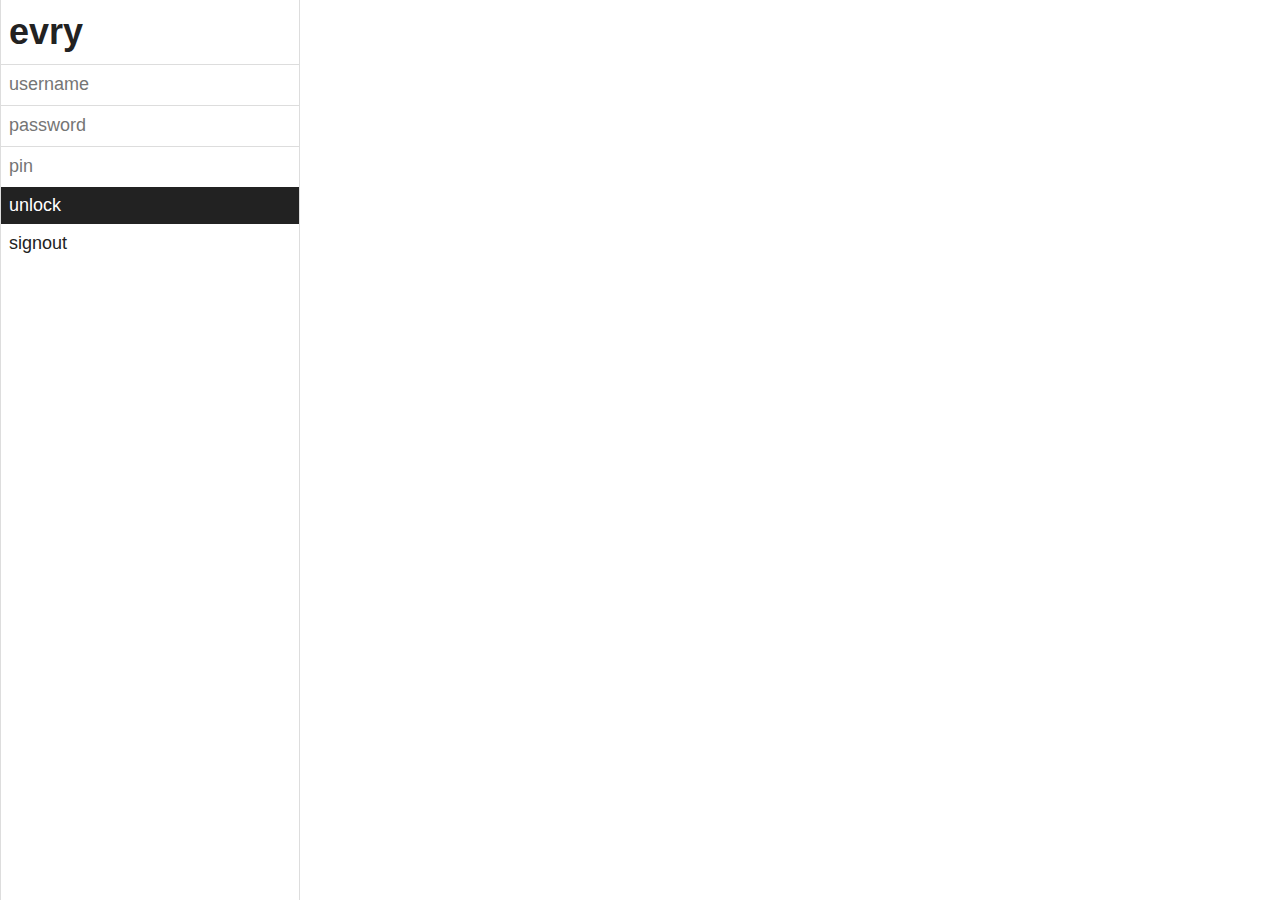
<file: evry/index.html>
<!doctype html>
<title>evry</title>
<meta charset="utf-8" />
<meta http-equiv="X-UA-Compatible" content="IE=edge" />
<meta name="viewport" content="width=device-width, initial-scale=1" />
<link rel="manifest" href="/app.webmanifest" />
<link rel="icon" type="image/png" href="/icon.png" />
<link rel="apple-touch-icon" href="/icon.png" />
<style>
@font-face { font-family: "font"; src: local("Go Mono"), url("font.ttf"); }
:root { --font: sans-serif; --size: 18px; --foreground: #222; --background: #fff; --border: #ddd; }
body { font-family: var(--font); font-size: var(--size); line-height: 1.33; margin: 0; color: var(--foreground); background: var(--background); }
* { box-sizing: border-box; }
.input { padding: 8px; min-width: 200px; border: none; background: transparent; color: var(--foreground); line-height: 1.333; font-size: var(--size); font-family: var(--font); outline: 0; border-radius: 0; }
.button { color: var(--background); background: var(--foreground); font-family: var(--font); padding: 8px; border: 0; font-size: var(--size); cursor: pointer; text-align: left; }
.container { max-width: 800px; border: 1px solid var(--border); border-width: 0 1px 0 1px; min-height: 100vh; }
.result:hover { background: var(--foreground); color: var(--background); cursor: pointer; }
.icon { width: 20px; height: 20px; vertical-align:middle; fill: none; stroke: currentColor; stroke-width: 2; stroke-linecap: round; stroke-linejoin: round; }
.block { display: block; }
.flex { display: flex; }
.flex-1 { flex: 1; }
.p-2 { padding: 8px; }
.ml-2 { margin-left: 8px; }
.w-full { width: 100%; }
.error { color: red; }
.faded { opacity: 0.6; }
.hidden { display: none; }
.border-r, .border-t, .border-b { border: 0 solid var(--border); }
.border-t { border-top-width: 1px; }
.border-b { border-bottom-width: 1px; }
</style>
<div id="root">
  <form class="container" style="max-width:300px" onsubmit="javascript:onUnlock(event)">
    <h1 style="margin:0;padding:8px">evry</h1>
    <input class="input border-t w-full" id="usernameField" placeholder="username" /><br />
    <input class="input border-t w-full" id="passwordField" placeholder="password" type="password" /><br />
    <input class="input border-t w-full" id="pinField" placeholder="pin" type="password" autoFocus /><br />
    <button class="button w-full" type="submit">unlock</button>
    <a class="block p-2" onclick="onSignout()">signout</a>
  </form>
</div>
<script>
const newId = () => Date.now()+(""+Math.random()).slice(-5);
const idDate = (i) => new Date(parseInt(i.slice(0, -5)));
const formatDate = (d) => d.toLocaleString('en-CA',{hour12:0}).slice(0,17).replace(",","");
const rpc = (u, c, d) => fetch(`/?user=${u}&checkpoint=${c}`,{method: "POST", body: d.map(d => JSON.stringify(d)+"\n").join("").trim()}).then(r => r.status == 200 ? r.text() : Promise.reject(new Error('error ' + r.status))).then(t => t.split('\n').filter(d => d).map(d => JSON.parse(d)));
const intToBinary = (i, r = []) => {
  while (i>0) { r.unshift(i & 0xff); i >>= 8; }
  while (r.length % 8 !== 0) r.unshift(0);
  return Uint8Array.from(r);
}
const stringToBytes = (i) => new TextEncoder().encode(i);
const bytesToString = (i) => new TextDecoder().decode(i);
function base32ToBytes(s) {
  let a = "ABCDEFGHIJKLMNOPQRSTUVWXYZ234567=";
  let x, bits = 0, o = [], len = s.length;
  for (let i = 0; i < len; i += 1) {
    let v = a.indexOf(s.charAt(i).toUpperCase());
    if (v < 0 || v >= 32) continue;
    x = (x << 5) | v;
    bits += 5;
    if (bits < 8) continue;
    o.push((x >> (bits - 8)) & 0xff);
    bits -= 8;
  }
  if (bits > 0) {
    let c = ((x << (8 - bits)) & 0xff) >> (8 - bits);
    if (c !== 0) o.push(c);
  }
  return new Uint8Array(o);
}
function bytesToBase32(v) {
  v = new Uint8Array(v);
  let a = "ABCDEFGHIJKLMNOPQRSTUVWXYZ234567";
  let b = 0, bl = 0, r = "";
  for (const i of v) {
    b = (b << 8) | i; bl += 8;
    while (bl >= 5) { bl -= 5; r += a[(b >>> bl) & 0x1f]; }
  }
  if (bl > 0) r += a[(b << (5 - bl)) & 0x1f]
  return r;
}
const cryptoRandom = (l) => crypto.getRandomValues(new Uint8Array(l)).then(bytesToBase32);
const cryptoHash = (i) => crypto.subtle.digest("SHA-256", stringToBytes(i)).then(bytesToBase32);
const cryptoKeyFromPassword = async (pass, salt) => {
  const key = await crypto.subtle.deriveKey(
    { name: "PBKDF2", salt: base32ToBytes(salt), iterations: 100000, hash: "SHA-256" },
    await crypto.subtle.importKey(
      "raw", stringToBytes(pass),
      { name: "PBKDF2" }, false, ["deriveKey"]
    ),
    { name: "AES-GCM", length: 256 }, true, ["encrypt", "decrypt"]
  );
  return bytesToBase32(await crypto.subtle.exportKey("raw", key));
};
const cryptoKeyFromRaw = (k) => crypto.subtle.importKey("raw", base32ToBytes(k), {name: "AES-GCM", length: 256}, true, ["encrypt", "decrypt"]);
const cryptoEncrypt = async (rawKey, value, raw = false) => {
  const iv = crypto.getRandomValues(new Uint8Array(96));
  const key = await cryptoKeyFromRaw(rawKey);
  value = raw ? value : stringToBytes(value);
  const encrypted = await crypto.subtle.encrypt({ name: "AES-GCM", iv: iv }, key, value);
  return ["1", bytesToBase32(iv), bytesToBase32(encrypted)].join(".");
};
const cryptoDecrypt = async (rawKey, value, raw = false) => {
  const parts = value.split(".");
  const iv = base32ToBytes(parts[1]);
  const buf = base32ToBytes(parts[2]);
  const key = await cryptoKeyFromRaw(rawKey);
  const decrypted = await crypto.subtle.decrypt({ name: "AES-GCM", iv: iv }, key, buf);
  return raw ? decrypted : bytesToString(decrypted);
};
const generateTotp = async (secret, digits = 6) => {
  var s = stringToBytes(decodeBase32(secret));
  var input = intToBinary(Math.floor(Date.now() / 1000 / 30));
  var alg = { name: "HMAC", hash: "SHA-1" };
  var key = await crypto.subtle.importKey("raw", s, alg, true, ["sign"]);
  var val = new Uint8Array(await crypto.subtle.sign(alg, key, input));
  var offset = val[val.length - 1] & 0xf;
  var code = ((val[offset] & 0x7f) << 24) | ((val[offset + 1] & 0xff) << 16) | ((val[offset + 2] & 0xff) << 8) | (val[offset + 3] & 0xff);
  var str = (code % 10 ** digits).toString();
  while (str.length < digits) str = "0" + str;
  return str;
};
const dbWrap = (r) => new Promise((resolve, reject) => {
  r.onerror = () => reject(r.error);
  r.onsuccess = () => resolve(r.result);
});
const dbOpenReq = indexedDB.open("evry", 1);
dbOpenReq.onupgradeneeded = () => {
  dbOpenReq.result.createObjectStore("datums"); // [id, rev, key, val, synced]
};
const dbPromise = dbWrap(dbOpenReq);
const dbTransact = (store, type, callback) => new Promise(async (y, n, r) => {
  const t = (await dbPromise).transaction(store, type);
  t.onabort = t.onerror = () => n(t.error);
  t.oncomplete = async () => y(await r);
  r = callback(t.objectStore(store));
});
const dbClear = () => dbTransact("datums", "readwrite", (s) => s.clear());
const state = { datums: [], entities: {}, entitiesRevs: {} };
const dbChange = async (id, changes, rev = newId(), d = []) => {
  for (let k in changes) {
    const v = await cryptoEncrypt(state.masterKey, JSON.stringify(changes[k]));
    d.push([id, rev, k, v, false]);
    dbIndex([id, rev, k, changes[k], false]);
  }
  return dbTransact("datums", "readwrite", (s) => {
    d.forEach((d) => s.put(d, d[1]+d[0]+d[2]));
  });
};
let dbIndexHandle;
const dbIndex = (d) => {
  const d2 = state.datums.find(d2 => d[0] == d2[0] && d[1] == d2[1] && d[2] == d2[2])
  if (!d2) { state.datums.push(d); } else { d2[4] = d[4]; }
  if (d[1] > (state.entitiesRevs[d[0]+d[2]] || "")) {
    const e = state.entities[d[0]] || (state.entities[d[0]] = {id: d[0]});
    e[d[2]] = d[3];
    e.rev = d[1];
    state.entitiesRevs[d[0]+d[2]] = d[1];
  }
  if (dbIndexHandle) clearTimeout(dbIndexHandle);
  dbIndexHandle = setTimeout(() => { dbIndexHandle = null; redraw(); }, 500);
};
let hooks;
let hooksIndex = 0;
let forceUpdate;
const h = (e, p = {}, ...c) => ({ e, p, c: c.length === 1 && Array.isArray(c[0]) ? c[0] : c });
const changed = (a, b) => !a || b.some((arg, i) => arg !== a[i]);
const getHook = (value) => hooks[hooksIndex++] || (hooks.push({value}), hooks[hooks.length-1]);
const useReducer = (reducer, initial) => {
  const hook = getHook(initial);
  const update = forceUpdate;
  return [hook.value, (action) => {
    hook.value = reducer(hook.value, action);
    setTimeout(update, 1);
  }];
};
const useState = (initial) => useReducer((_, v) => v, initial);
const useEffect = (cb, args = []) => {
  const hook = getHook();
  if (changed(hook.value, args)) { hook.value = args; hook.cb = cb; }
};
const render = (vlist, dom, ns) => {
  vlist = [].concat(vlist).filter((x) => x);
  let ids = {};
  let hs = dom.h || {};
  dom.h = {};
  vlist.forEach((v, i) => {
    forceUpdate = () => render(vlist, dom);
    const id = newId();
    while (v && typeof v.e === "function") {
      const k =
        (v.p && v.p.key) || "" + v.e + (ids[v.e] = (ids[v.e] || 1) + 1);
      hooks = hs[k] || [];
      hooksIndex = 0;
      v.p.children = v.c;
      v = v.e(v.p, forceUpdate);
      dom.h[k] = hooks;
    }
    if (!v) return;
    const nsURI = ns || (v.p && v.p.xmlns);
    const createNode = () => v.e ? nsURI
        ? document.createElementNS(nsURI, v.e)
        : document.createElement(v.e)
      : document.createTextNode(v);
    let node = dom.childNodes[i];
    if (!node || (v.e ? node.e !== v.e : node.data !== v)) {
      node = dom.insertBefore(createNode(), node);
    }
    if (v.e) {
      node.e = v.e;
      for (const propName in node.p || {}) {
        const targetName = propName === "k" ? "className" : propName;
        if (targetName != "children" && targetName != "key" && !(propName in v.p)) {
          node[targetName] = null;
        }
      }
      for (const propName in v.p) {
        const targetName = propName === "k" ? "className" : propName;
        let expectedValue = v.p[propName];
        if (v.e === "img" && propName === "src") {
          expectedValue = new URL(v.p[propName], window.location.href).href;
        }
        if (node[targetName] !== expectedValue) {
          if (nsURI) {
            node.setAttribute(targetName, v.p[propName]);
          } else if (targetName.startsWith("data-")) {
            node.dataset[targetName.slice(5)] = v.p[propName];
          } else {
            node[targetName] = v.p[propName];
          }
        }
      }
      if (!v.p.innerHTML) render(v.c, node, nsURI);
      node.p = v.p;
    } else {
      node.data = v;
    }
  });
  Object.values(dom.h).map((componentHooks) =>
    componentHooks.map((h) => {
      if (h.cb) { h.cleanup && h.cleanup(); h.cleanup = h.cb(); h.cb = 0; }
    })
  );
  Object.keys(hs).filter((k) => !dom.h[k])
    .map((k) => hs[k].map((h) => h.cleanup && h.cleanup()));
  for (let child; (child = dom.childNodes[vlist.length]); ) {
    render([], dom.removeChild(child));
  }
};
const redraw = () => {
  try { render(h(App), document.getElementById("root")); } catch (e) {
    console.error("ERROR", e);
    root.innerHTML = `<div class="error" style="padding:20vh 0;text-align:center">${e.message}</div>`;
  }
};
const RESERVED = ["id", "rev", "title", "content", "deleted"];
function App() {
  const [id, setId] = useState(window.location.hash.slice(1));
  const [search, setSearch] = useState("");
  const [searchFocused, setSearchFocused] = useState(false);
  const [title, setTitle] = useState("");
  const [content, setContent] = useState("");
  const [newAttribute, setNewAttribute] = useState("");
  const [attributeInputs, setAttributeInputs] = useState({});
  const entity = state.entities[id];
  const attributes = Object.keys(entity || {}).filter(k => !RESERVED.includes(k) && (entity||{})[k] != null).sort();
  const results = Object.values(state.entities).filter(e => !e.deleted)
    .filter(e => (e.title||"").includes(search))
    .sort((a, b) => a.rev > b.rev ? -1 : 1);
  useEffect(() => {
    if (!id) document.getElementById("search").focus();
  }, []);
  useEffect(() => {
    if (!entity) return;
    setTitle(entity.title || "");
    setContent(entity.content || "");
    setNewAttribute("");
    setAttributeInputs(attributes.reduce((t, a) => Object.assign(t, {["a"+a]: a, ["v"+a]: entity[a]}), {}));
  }, [entity]);
  function onSearchKeyDown(e) {
    if (e.keyCode != 13) return;
    if (results.length == 0) return onNew();
    setEntity(results[0].id);
  }
  async function onNew() {
    const id = newId(); await dbChange(id, {title: search}); setEntity(id);
    setTimeout(() => document.querySelector("textarea").focus(), 100);
  }
  async function onNewAttribute() {
    const a = newAttribute;
    if (!a || RESERVED.includes(a)) return;
    await dbChange(id, {[a]: ""});
    setAttributeInputs({...attributeInputs, ["a"+a]: a, ["v"+a]: ""});
    setNewAttribute("");
  }
  async function onUpdateAttribute(prev, next) {
    if (RESERVED.includes(next)) return;
    if (next == "") { dbChange(id, {[prev]: null}); return; }
    if (prev == next) return;
    setAttributeInputs({...attributeInputs, ["a"+next]: next, ["v"+next]: entity[prev]});
    await dbChange(id, {[prev]: null, [next]: entity[prev]});
  }
  function onChange(attribute, value) {
    if (entity[attribute] == value) return;
    dbChange(id, {[attribute]: value});
  }
  function onDelete() {
    if (!confirm("are you sure?")) return;
    dbChange(id, {deleted: Date.now()});
    setId("");
  }
  function setEntity(id) {
    setId(id);
    window.location.hash = id;
    document.querySelector("#search").blur();
  }
  function renderSearch() {
    return h("div", {}, results.map(e =>
      h("div", {k: "result p-2 border-b truncate", key: e.id, onmousedown: () => setEntity(e.id)},
        e.title, h("span", {k: "faded ml-2"}, (e.content||"").slice(0, 50)))));
  }
  function renderEntity() {
    return h("div", {k: "flex", style:"flex-direction:column;"}, [
      h("input", {
        k: "input flex-1 border-b",
        style: "font-size:22px;",
        placeholder: "title",
        tabindex: 2,
        value: title,
        oninput: e => setTitle(e.target.value),
        onchange: e => onChange("title", e.target.value),
      }),
      ...attributes.map((a, i) => h("div", {k: "flex border-b", key: a}, [
        h("input", {
          k: "input flex-1 border-r",
          placeholder: "attribute",
          value: attributeInputs["a"+a]||"",
          oninput: e => setAttributeInputs({...attributeInputs, ["a"+a]: e.target.value}),
          onchange: e => onUpdateAttribute(a, e.target.value),
        }),
        h("input", {
          k: "input flex-1",
          placeholder: "value",
          value: attributeInputs["v"+a]||"",
          oninput: e => setAttributeInputs({...attributeInputs, ["v"+a]: e.target.value}),
          onchange: e => onChange(a, e.target.value),
        }),
      ])),
      h("input", {
        k: "input border-b",
        placeholder: "new attribute",
        value: newAttribute,
        oninput: e => setNewAttribute(e.target.value),
        onchange: onNewAttribute,
      }),
      h("textarea", {
        k: "input border-b",
        style: "min-height:calc(100vh - "+(((attributes.length+1)*39)+151)+"px);resize:none;",
        placeholder: "content",
        tabindex: 3,
        spellcheck: "false",
        value: content,
        oninput: e => setContent(e.target.value),
        onchange: e => onChange("content", e.target.value),
      }),
      entity ? h("div", { k: "flex border-b", style: "padding:4px 8px;font-size:14px;" }, [
        h("div", {}, formatDate(idDate(entity.id))),
        h("div", {k: "flex-1"}),
        h("div", {}, formatDate(idDate(entity.rev))),
      ]) : null,
      h("div", { k: "flex border-b", style: "padding:4px 8px;font-size:14px;" }, [
        h("div", {}, localStorage.checkpoint || "0"),
        h("div", {k: "flex-1"}),
        h("a", {onclick: onDelete}, "delete"),
        h("div", {k: "flex-1"}),
        h("div", {}, localStorage.username || ""),
      ]),
    ]);
  }
  return h("div", {k: "container"}, [
    h("div", {k: "flex border-b"}, [
      h("button", {k: "button", onclick: () => setEntity(""), innerHTML: `<svg viewBox="0 0 24 24" class="icon"><line x1="19" y1="12" x2="5" y2="12"></line><polyline points="12 19 5 12 12 5"></polyline></svg>`}),
      h("input", {
        id: "search",
        k: "input flex-1",
        placeholder: "search...",
        tabindex: 1,
        value: search,
        oninput: e => setSearch(e.target.value),
        onkeydown: onSearchKeyDown,
        onfocus: () => setSearchFocused(true),
        onblur: () => setSearchFocused(false)
      }),
      h("button", {k: "button", onclick: onNew, innerHTML: `<svg viewBox="0 0 24 24" class="icon"><line x1="12" y1="5" x2="12" y2="19"></line><line x1="5" y1="12" x2="19" y2="12"></line></svg>`}),
    ]),
    id && !searchFocused ? renderEntity() : renderSearch()
  ]);
}
async function onUnlock(e) {
  try {
    if (e) e.preventDefault();
    localStorage.username = usernameField.value || localStorage.username;
    const usernameHash = await cryptoHash(localStorage.username);
    if (pinField.value && !passwordField.value && localStorage.pin) {
      passwordField.value = await cryptoDecrypt(await cryptoKeyFromPassword(pinField.value, usernameHash), localStorage.pin);
    }
    if (!localStorage.username || !passwordField.value) return alert("missing username/password");
    const apiKey = await cryptoKeyFromPassword(passwordField.value, await cryptoHash("api" + usernameHash));
    state.masterKey = await cryptoKeyFromPassword(passwordField.value, await cryptoHash("password" + usernameHash));
    state.apiKey = apiKey;
    if (pinField.value) localStorage.pin = await cryptoEncrypt(await cryptoKeyFromPassword(pinField.value, usernameHash), passwordField.value);
    const datums = (await dbTransact("datums", "readonly", (s) => dbWrap(s.getAll()))).sort((a, b) => a[1] > b[1]);
    for (let d of datums) {
      d[3] = JSON.parse(await cryptoDecrypt(state.masterKey, d[3]));
      dbIndex(d);
    }
    const sync = async () => {
      const sel = document.createElement("style"); sel.innerText = `:root{--border:cornflowerblue;}`;
      document.body.appendChild(sel);
      try {
        const checkpoint = parseInt(localStorage.checkpoint || "0");
        const up = state.datums.filter(d => !d[4]).map(d => d.slice(0, 4));
        for (let d of up) {
          d[3] = await cryptoEncrypt(state.masterKey, JSON.stringify(d[3]));
        }
        const ds = await rpc(state.apiKey, checkpoint, up);
        for (let d of ds) {
          try {
            const v = JSON.parse(await cryptoDecrypt(state.masterKey, d[3]));
            dbIndex([d[0], d[1], d[2], v, true]);
          } catch (e) { d[0] = null; }
        }
        await dbTransact("datums", "readwrite", (s) => {
          ds.filter(d => d[0]).forEach(d => s.put(d, d[1] + d[0] + d[2]));
        });
        localStorage.checkpoint = checkpoint + ds.length;
        console.log("sync", {checkpoint, up: up.length, down: ds.length});
      } catch (e) {
        console.error("sync error", e);
      }
      setTimeout(() => document.body.removeChild(sel), 500);
    };
    sync();
    setInterval(sync, 15000);
    redraw();
  } catch (e) {
    console.error("unlock error", e);
    alert("error decrypting");
  }
}
const onSignout = async () => {
  localStorage.clear(); await dbClear();
  window.location.hash = ""; window.location.reload();
};
(async () => {
  document.addEventListener("keydown", e => {
    if (!(e.ctrlKey && e.key == "l") && !(e.metaKey && e.key == "m")) return;
    document.getElementById("search").focus();
    document.getElementById("search").select();
  });
  if ("serviceWorker" in navigator && window.location.hostname !== "localhost") {
    navigator.serviceWorker.register("/sw.js", { scope: "/" });
  }
  if (localStorage.username) { usernameField.classList.add("hidden"); }
  if (window.location.hash === "#signout") onSignout();
})();
</script>
</file>
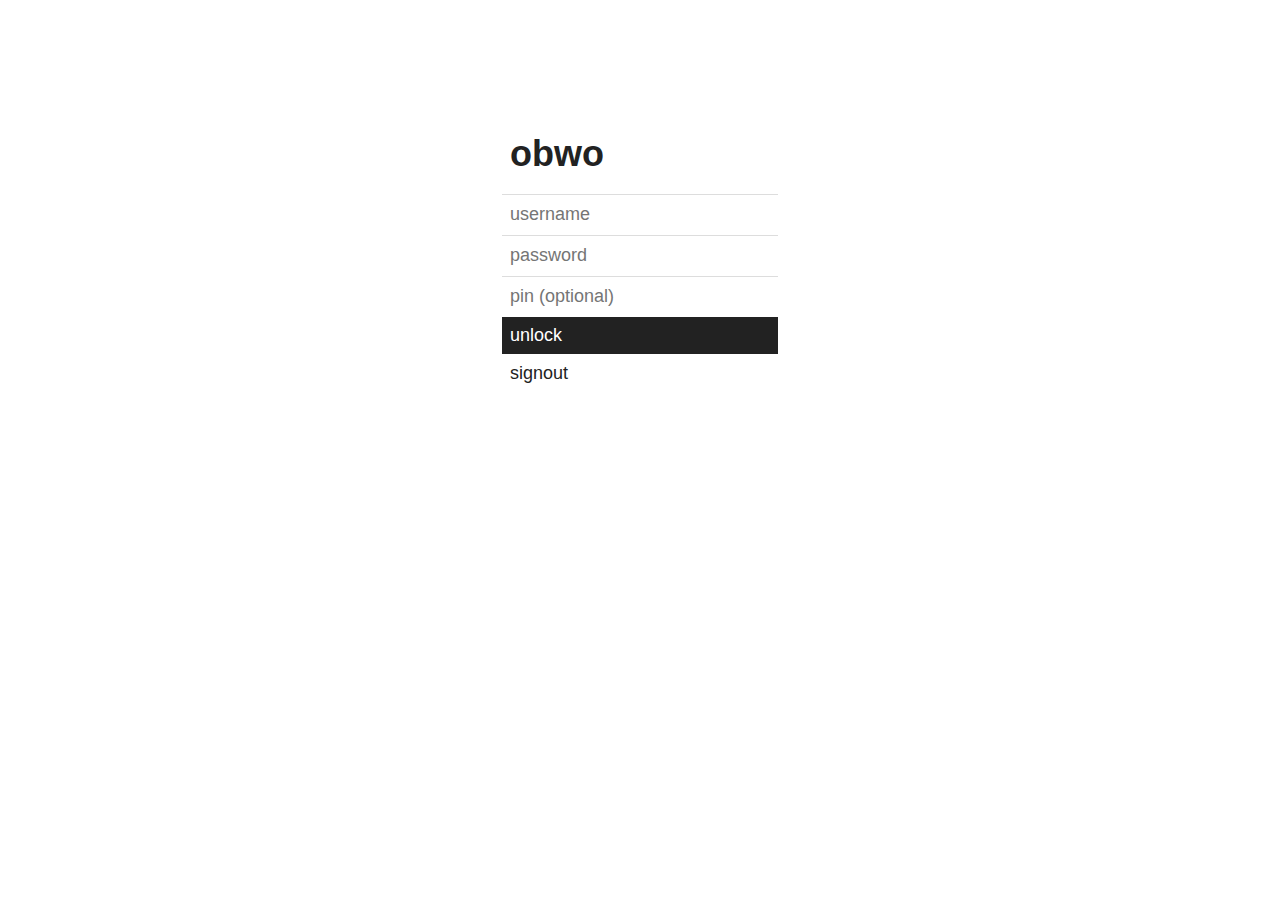
<file: obwo/index.html>
<!doctype html>
<title>obwo</title>
<meta charset="utf-8" />
<meta http-equiv="X-UA-Compatible" content="IE=edge" />
<meta name="viewport" content="width=device-width, initial-scale=1" />
<link rel="manifest" href="/app.webmanifest" />
<link rel="icon" type="image/png" href="/icon.png" />
<link rel="apple-touch-icon" href="/icon.png" />
<style>
@font-face { font-family: "font"; src: url("/font.ttf") format("truetype"); }
:root { --font: sans-serif; --size: 18px; --foreground: #222; --background: #fff; --border: #ddd; }
body { font-family: var(--font); font-size: var(--size); line-height: 1.33; margin: 0; color: var(--foreground); background: var(--background); }
* { box-sizing: border-box; }
a { cursor: pointer; }
.input { padding: 8px; min-width: 200px; border: none; background: transparent; color: var(--foreground); line-height: 1.333; font-size: var(--size); font-family: var(--font); outline: 0; border-radius: 0; }
.button { color: var(--background); background: var(--foreground); font-family: var(--font); padding: 8px; border: 0; font-size: var(--size); cursor: pointer; text-align: left; }
.container { max-width: 800px; margin: 0 auto; }
.result:hover { background: var(--foreground); color: var(--background); cursor: pointer; }
.icon { width: 24px; height: 24px; vertical-align:middle; fill: none; stroke: currentColor; stroke-width: 2; stroke-linecap: round; stroke-linejoin: round; }
.truncate { overflow: hidden; text-overflow: ellipsis; white-space: nowrap; }
.block { display: block; }
.flex { display: flex; }
.flex-1 { flex: 1; }
.p-2 { padding: 8px; }
.ml-2 { margin-left: 8px; }
.w-full { width: 100%; }
.error { color: red; word-break: break-word; }
.faded { opacity: 0.6; }
.hidden { display: none; }
.border-r, .border-t, .border-b { border: 0 solid var(--border); }
.border-t { border-top-width: 1px; }
.border-b { border-bottom-width: 1px; }
.auth { background: white; max-width: 340px; margin: 10vh auto; padding: 32px; }
.page { display: flex; min-height: 100vh; }
.apps { min-height: 100vh; display: flex; flex-direction: column; justify-content: center; border-right: 1px solid var(--border); padding: 8px; gap: 8px; }
.apps a { display: inline-block; color: var(--foreground); gap: 16px; padding: 4px; }
.apps a:hover { background: var(--border); }
.sidebar { min-height: 100vh; display: flex; flex-direction: column; gap: 16px; padding: 16px; border-right: 1px solid var(--border); width: 260px; }
.content { flex: 1;  padding: 16px; }
.title { font-size: 28px; margin: 0; }
</style>
<div id="root">
  <form class="auth" onsubmit="javascript:onUnlock(event)">
    <h1 style="margin:0;padding:8px 8px 0">obwo</h1>
    <div class="error p-2" id="error"></div>
    <input class="input border-t w-full" id="usernameField" placeholder="username" /><br />
    <input class="input border-t w-full" id="passwordField" placeholder="password" type="password" /><br />
    <input class="input border-t w-full" id="pinField" placeholder="pin (optional)" type="password" autoFocus /><br />
    <button class="button w-full" type="submit">unlock</button>
    <a class="block p-2" onclick="onSignout()">signout</a>
  </form>
</div>
<script>
const newId = () => Date.now()+(""+Math.random()).slice(-5);
const idDate = (i) => new Date(parseInt(i.slice(0, -5)));
const formatDate = (d) => d.toLocaleString('en-CA',{hour12:0}).slice(0,17).replace(",","");
const rpc = (m, d) => fetch("/",{method: "POST", body: JSON.stringify(Object.assign({method: m, id: state.user?.id, secret: state.secret}, d))}).then(r => Promise.all([r, r.json()])).then(([r, d]) => r.status == 200 ? d : Promise.reject(new Error(d.error)));
const intToBinary = (i, r = []) => {
  while (i>0) { r.unshift(i & 0xff); i >>= 8; }
  while (r.length % 8 !== 0) r.unshift(0);
  return Uint8Array.from(r);
}
const stringToBytes = (i) => new TextEncoder().encode(i);
const bytesToString = (i) => new TextDecoder().decode(i);
function base32ToBytes(s) {
  let a = "ABCDEFGHIJKLMNOPQRSTUVWXYZ234567=";
  let x, bits = 0, o = [], len = s.length;
  for (let i = 0; i < len; i += 1) {
    let v = a.indexOf(s.charAt(i).toUpperCase());
    if (v < 0 || v >= 32) continue;
    x = (x << 5) | v;
    bits += 5;
    if (bits < 8) continue;
    o.push((x >> (bits - 8)) & 0xff);
    bits -= 8;
  }
  if (bits > 0) {
    let c = ((x << (8 - bits)) & 0xff) >> (8 - bits);
    if (c !== 0) o.push(c);
  }
  return new Uint8Array(o);
}
const base64ToBytes = (i) => {
  const v = atob(i), o = new Uint8Array(v.length);
  Array.from(v).forEach((v, i) => { o[i] = v.charCodeAt(0); });
  return o;
};
const bytesToBase64 = (i) => btoa(String.fromCharCode.apply(null, new Uint8Array(i)));
window.base64ToBytes = base64ToBytes;
window.bytesToBase64 = bytesToBase64;
const cryptoRandom = (l) => bytesToBase64(crypto.getRandomValues(new Uint8Array(l)));
const cryptoHash = (i) => crypto.subtle.digest("SHA-256", stringToBytes(i)).then(bytesToBase64);
const cryptoKeyFromPassword = async (pass, salt) => {
  const key = await crypto.subtle.deriveKey(
    { name: "PBKDF2", salt: base64ToBytes(salt), iterations: 100000, hash: "SHA-256" },
    await crypto.subtle.importKey(
      "raw", stringToBytes(pass),
      { name: "PBKDF2" }, false, ["deriveKey"]
    ),
    { name: "AES-GCM", length: 256 }, true, ["encrypt", "decrypt"]
  );
  return bytesToBase64(await crypto.subtle.exportKey("raw", key));
};
const cryptoKeyFromRaw = (k) => crypto.subtle.importKey("raw", base64ToBytes(k), {name: "AES-GCM", length: 256}, true, ["encrypt", "decrypt"]);
const cryptoEncrypt = async (rawKey, value, raw = false) => {
  const iv = crypto.getRandomValues(new Uint8Array(96));
  const key = await cryptoKeyFromRaw(rawKey);
  value = raw ? value : stringToBytes(value);
  const encrypted = await crypto.subtle.encrypt({ name: "AES-GCM", iv: iv }, key, value);
  return ["1", bytesToBase64(iv), bytesToBase64(encrypted)].join(".");
};
const cryptoDecrypt = async (rawKey, value, raw = false) => {
  const parts = value.split(".");
  const iv = base64ToBytes(parts[1]);
  const buf = base64ToBytes(parts[2]);
  const key = await cryptoKeyFromRaw(rawKey);
  const decrypted = await crypto.subtle.decrypt({ name: "AES-GCM", iv: iv }, key, buf);
  return raw ? decrypted : bytesToString(decrypted);
};
const generateTotp = async (secret, digits = 6) => {
  var s = stringToBytes(base32ToBytes(secret));
  var input = intToBinary(Math.floor(Date.now() / 1000 / 30));
  var alg = { name: "HMAC", hash: "SHA-1" };
  var key = await crypto.subtle.importKey("raw", s, alg, true, ["sign"]);
  var val = new Uint8Array(await crypto.subtle.sign(alg, key, input));
  var offset = val[val.length - 1] & 0xf;
  var code = ((val[offset] & 0x7f) << 24) | ((val[offset + 1] & 0xff) << 16) | ((val[offset + 2] & 0xff) << 8) | (val[offset + 3] & 0xff);
  var str = (code % 10 ** digits).toString();
  while (str.length < digits) str = "0" + str;
  return str;
};
const dbWrap = (r) => new Promise((resolve, reject) => {
  r.onerror = () => reject(r.error);
  r.onsuccess = () => resolve(r.result);
});
const dbOpenReq = indexedDB.open("obwo", 1);
dbOpenReq.onupgradeneeded = () => {
  dbOpenReq.result.createObjectStore("datums"); // [id, rev, key, val, synced]
  dbOpenReq.result.createObjectStore("blobs"); // [id, data]
};
const dbPromise = dbWrap(dbOpenReq);
const dbTransact = (store, type, callback) => new Promise(async (y, n, r) => {
  const t = (await dbPromise).transaction(store, type);
  t.onabort = t.onerror = () => n(t.error);
  t.oncomplete = async () => y(await r);
  r = callback(t.objectStore(store));
});
const dbClear = () => dbTransact("datums", "readwrite", (s) => s.clear());
const state = { datums: [], entities: {}, entitiesRevs: {} };
const dbChange = async (id, changes, rev = newId(), d = []) => {
  for (let k in changes) {
    const v = await cryptoEncrypt(state.masterKey, JSON.stringify(changes[k]));
    d.push([id, rev, k, v, false]);
    dbIndex([id, rev, k, changes[k], false]);
  }
  return dbTransact("datums", "readwrite", (s) => {
    d.forEach((d) => s.put(d, d[1]+d[0]+d[2]));
  });
};
let dbIndexHandle;
const dbIndex = (d) => {
  const d2 = state.datums.find(d2 => d[0] == d2[0] && d[1] == d2[1] && d[2] == d2[2])
  if (!d2) { state.datums.push(d); } else { d2[4] = d[4]; }
  if (d[1] > (state.entitiesRevs[d[0]+d[2]] || "")) {
    const e = state.entities[d[0]] || (state.entities[d[0]] = {id: d[0]});
    e[d[2]] = d[3];
    e.rev = d[1];
    state.entitiesRevs[d[0]+d[2]] = d[1];
  }
  if (dbIndexHandle) clearTimeout(dbIndexHandle);
  dbIndexHandle = setTimeout(() => { dbIndexHandle = null; redraw(); }, 500);
};
let hooks;
let hooksIndex = 0;
let forceUpdate;
const h = (e, p = {}, ...c) => ({ e, p, c: c.length === 1 && Array.isArray(c[0]) ? c[0] : c });
const changed = (a, b) => !a || b.some((arg, i) => arg !== a[i]);
const getHook = (value) => hooks[hooksIndex++] || (hooks.push({value}), hooks[hooks.length-1]);
const useReducer = (reducer, initial) => {
  const hook = getHook(initial);
  const update = forceUpdate;
  return [hook.value, (action) => {
    hook.value = reducer(hook.value, action);
    setTimeout(update, 1);
  }];
};
const useState = (initial) => useReducer((_, v) => v, initial);
const useEffect = (cb, args = []) => {
  const hook = getHook();
  if (changed(hook.value, args)) { hook.value = args; hook.cb = cb; }
};
const render = (vlist, dom, ns) => {
  vlist = [].concat(vlist).filter((x) => x);
  let ids = {};
  let hs = dom.h || {};
  dom.h = {};
  vlist.forEach((v, i) => {
    forceUpdate = () => render(vlist, dom);
    const id = newId();
    while (v && typeof v.e === "function") {
      const k =
        (v.p && v.p.key) || "" + v.e + (ids[v.e] = (ids[v.e] || 1) + 1);
      hooks = hs[k] || [];
      hooksIndex = 0;
      v.p.children = v.c;
      v = v.e(v.p, forceUpdate);
      dom.h[k] = hooks;
    }
    if (!v) return;
    const nsURI = ns || (v.p && v.p.xmlns);
    const createNode = () => v.e ? nsURI
        ? document.createElementNS(nsURI, v.e)
        : document.createElement(v.e)
      : document.createTextNode(v);
    let node = dom.childNodes[i];
    if (!node || (v.e ? node.e !== v.e : node.data !== v)) {
      node = dom.insertBefore(createNode(), node);
    }
    if (v.e) {
      node.e = v.e;
      for (const propName in node.p || {}) {
        const targetName = propName === "k" ? "className" : propName;
        if (targetName != "children" && targetName != "key" && !(propName in v.p)) {
          node[targetName] = null;
        }
      }
      for (const propName in v.p) {
        const targetName = propName === "k" ? "className" : propName;
        let expectedValue = v.p[propName];
        if (v.e === "img" && propName === "src") {
          expectedValue = new URL(v.p[propName], window.location.href).href;
        }
        if (node[targetName] !== expectedValue) {
          if (nsURI) {
            node.setAttribute(targetName, v.p[propName]);
          } else if (targetName.startsWith("data-")) {
            node.dataset[targetName.slice(5)] = v.p[propName];
          } else {
            node[targetName] = v.p[propName];
          }
        }
      }
      if (!v.p.innerHTML) render(v.c, node, nsURI);
      node.p = v.p;
    } else {
      node.data = v;
    }
  });
  Object.values(dom.h).map((componentHooks) =>
    componentHooks.map((h) => {
      if (h.cb) { h.cleanup && h.cleanup(); h.cleanup = h.cb(); h.cb = 0; }
    })
  );
  Object.keys(hs).filter((k) => !dom.h[k])
    .map((k) => hs[k].map((h) => h.cleanup && h.cleanup()));
  for (let child; (child = dom.childNodes[vlist.length]); ) {
    render([], dom.removeChild(child));
  }
};
const redraw = () => {
  try { render(h(App), document.getElementById("root")); } catch (e) {
    console.error("ERROR", e);
    root.innerHTML = `<div class="error" style="padding:20vh 0;text-align:center">${e.message}</div>`;
  }
};
const iconFiles = `<svg viewBox="0 0 24 24" class="icon"><path d="M22 19a2 2 0 0 1-2 2H4a2 2 0 0 1-2-2V5a2 2 0 0 1 2-2h5l2 3h9a2 2 0 0 1 2 2z"></path></svg>`;
const iconNotes = `<svg viewBox="0 0 24 24" class="icon"><path d="M12 19l7-7 3 3-7 7-3-3z"></path><path d="M18 13l-1.5-7.5L2 2l3.5 14.5L13 18l5-5z"></path><path d="M2 2l7.586 7.586"></path><circle cx="11" cy="11" r="2"></circle></svg>`;
const iconTasks = `<svg viewBox="0 0 24 24" class="icon"><line x1="8" y1="6" x2="21" y2="6"></line><line x1="8" y1="12" x2="21" y2="12"></line><line x1="8" y1="18" x2="21" y2="18"></line><line x1="3" y1="6" x2="3.01" y2="6"></line><line x1="3" y1="12" x2="3.01" y2="12"></line><line x1="3" y1="18" x2="3.01" y2="18"></line></svg>`;
const iconSecrets = `<svg viewBox="0 0 24 24" class="icon"><path d="M21 2l-2 2m-7.61 7.61a5.5 5.5 0 1 1-7.778 7.778 5.5 5.5 0 0 1 7.777-7.777zm0 0L15.5 7.5m0 0l3 3L22 7l-3-3m-3.5 3.5L19 4"></path></svg>`;
const iconContacts = `<svg viewBox="0 0 24 24" class="icon"><path d="M17 21v-2a4 4 0 0 0-4-4H5a4 4 0 0 0-4 4v2"></path><circle cx="9" cy="7" r="4"></circle><path d="M23 21v-2a4 4 0 0 0-3-3.87"></path><path d="M16 3.13a4 4 0 0 1 0 7.75"></path></svg>`;
const iconCalendars = `<svg viewBox="0 0 24 24" class="icon"><rect x="3" y="4" width="18" height="18" rx="2" ry="2"></rect><line x1="16" y1="2" x2="16" y2="6"></line><line x1="8" y1="2" x2="8" y2="6"></line><line x1="3" y1="10" x2="21" y2="10"></line></svg>`;
const iconMails = `<svg viewBox="0 0 24 24" class="icon"><path d="M4 4h16c1.1 0 2 .9 2 2v12c0 1.1-.9 2-2 2H4c-1.1 0-2-.9-2-2V6c0-1.1.9-2 2-2z"></path><polyline points="22,6 12,13 2,6"></polyline></svg>`;
const iconNews = `<svg viewBox="0 0 24 24" class="icon"><path d="M2 3h6a4 4 0 0 1 4 4v14a3 3 0 0 0-3-3H2z"></path><path d="M22 3h-6a4 4 0 0 0-4 4v14a3 3 0 0 1 3-3h7z"></path></svg>`;
const iconSearch = `<svg viewBox="0 0 24 24" class="icon"><circle cx="11" cy="11" r="8"></circle><line x1="21" y1="21" x2="16.65" y2="16.65"></line></svg>`;
const iconPlus = `<svg viewBox="0 0 24 24" class="icon"><line x1="12" y1="5" x2="12" y2="19"></line><line x1="5" y1="12" x2="19" y2="12"></line></svg>`;
const RESERVED = ["id", "rev", "title", "content", "deleted"];
function App() {
  const hashParts = window.location.hash.slice(1).split("/");
  const [page, setPage] = useState(hashParts[0] || "search");
  const [id, setId] = useState(hashParts[1]);
  const [search, setSearch] = useState("");
  const [title, setTitle] = useState("");
  const entity = state.entities[id];
  const results = Object.values(state.entities).filter(e => !e.deleted)
    .filter(e => e.kind === page)
    .filter(e => (e.title||"").toLowerCase().includes(search.toLowerCase()))
    .sort((a, b) => a.rev > b.rev ? -1 : 1);
  async function onNew(kind, title) {
    const id = newId(); await dbChange(id, {kind, title}); setId(id);
    //setTimeout(() => document.querySelector("textarea").focus(), 100);
  }
  function onChange(attribute, value) {
    if (entity[attribute] == value) return;
    dbChange(id, {[attribute]: value});
  }
  function onDelete() {
    if (!confirm("are you sure?")) return;
    dbChange(id, {deleted: Date.now()});
    setId("");
  }
  function route(e, page, id) {
    e.preventDefault();
    setPage(page);
    setId(id);
    window.location.hash = page + (id ? "/"+id : "");
  }
  return h("div", {k: "page"}, [
    h("div", {k: "apps"}, [
      h("a", {href: "#files", onclick: (e) => route(e, "files"), innerHTML: iconFiles}),
      h("a", {href: "#notes", onclick: (e) => route(e, "notes"), innerHTML: iconNotes}),
      h("a", {href: "#tasks", onclick: (e) => route(e, "tasks"), innerHTML: iconTasks}),
      h("a", {href: "#secrets", onclick: (e) => route(e, "secrets"), innerHTML: iconSecrets}),
      h("a", {href: "#contacts", onclick: (e) => route(e, "contacts"), innerHTML: iconContacts}),
      h("a", {href: "#calendars", onclick: (e) => route(e, "calendars"), innerHTML: iconCalendars}),
      h("a", {href: "#mails", onclick: (e) => route(e, "mails"), innerHTML: iconMails}),
      h("a", {href: "#news", onclick: (e) => route(e, "news"), innerHTML: iconNews}),
      h("a", {href: "#search", onclick: (e) => route(e, "search"), innerHTML: iconSearch}),
    ]),
    page == "files" ? h(PageFiles, {}) : null,
    page == "notes" ? h(PageNotes, {}) : null,
    page == "tasks" ? h(PageTasks, {}) : null,
    page == "secrets" ? h(PageSecrets, {}) : null,
    page == "contacts" ? h(PageContacts, {}) : null,
    page == "calendars" ? h(PageCalendars, {}) : null,
    page == "mails" ? h(PageMails, {}) : null,
    page == "news" ? h(PageNews, {}) : null,
    page == "search" ? h(PageSearch, {}) : null,
  ]);
}
function PageFiles() {
  return h("page", {}, [
    h("div", {k: "sidebar"}, [h("h1", {k: "title"}, "files")]),
    h("div", {k: "content"}, h("div", {k:"container"}, []))
  ]);
}
function PageNotes() {
  return h("page", {}, [
    h("div", {k: "sidebar"}, [h("h1", {k: "title"}, "notes")]),
    h("div", {k: "content"}, h("div", {k:"container"}, []))
  ]);
}
function PageTasks() {
  return h("page", {}, [
    h("div", {k: "sidebar"}, [h("h1", {k: "title"}, "tasks")]),
    h("div", {k: "content"}, h("div", {k:"container"}, []))
  ]);
}
function PageSecrets() {
  return h("page", {}, [
    h("div", {k: "sidebar"}, [h("h1", {k: "title"}, "secrets")]),
    h("div", {k: "content"}, h("div", {k:"container"}, []))
  ]);
}
function PageContacts() {
  return h("page", {}, [
    h("div", {k: "sidebar"}, [h("h1", {k: "title"}, "contacts")]),
    h("div", {k: "content"}, h("div", {k:"container"}, []))
  ]);
}
function PageCalendars() {
  return h("page", {}, [
    h("div", {k: "sidebar"}, [h("h1", {k: "title"}, "calendars")]),
    h("div", {k: "content"}, h("div", {k:"container"}, []))
  ]);
}
function PageMails() {
  return h("page", {}, [
    h("div", {k: "sidebar"}, [h("h1", {k: "title"}, "mails")]),
    h("div", {k: "content"}, h("div", {k:"container"}, []))
  ]);
}
function PageNews() {
  return h("page", {}, [
    h("div", {k: "sidebar"}, [h("h1", {k: "title"}, "news")]),
    h("div", {k: "content"}, h("div", {k:"container"}, []))
  ]);
}
function PageSearch() {
  return h("page", {}, [
    h("div", {k: "sidebar"}, [h("h1", {k: "title"}, "search")]),
    h("div", {k: "content"}, h("div", {k:"container"}, "asd asd asd asd asd asd asd asd asd asd asd asd asd asd asd asd asd asd asd asd asd asd"))
  ]);
}
async function onUnlock(e) {
  try {
    if (e) e.preventDefault();
    localStorage.username = usernameField.value || localStorage.username;
    const username = await cryptoHash(localStorage.username);
    if (pinField.value && !passwordField.value && localStorage.pin) {
      passwordField.value = await cryptoDecrypt(await cryptoKeyFromPassword(pinField.value, username), localStorage.pin);
    }
    if (!localStorage.username || !passwordField.value) return alert("missing username/password");

    const secret = await cryptoKeyFromPassword(passwordField.value, username);
    let user;
    if (localStorage.user) { // unlock
      user = JSON.parse(localStorage.user);
    } else {
      user = await rpc("userGet", {username}); // login
      if (Object.keys(user).length == 0) { // register
        const id = cryptoRandom(32);
        const salt = cryptoRandom(32);
        const passwordKey = await cryptoKeyFromPassword(passwordField.value, salt);
        const master = await cryptoEncrypt(passwordKey, cryptoRandom(32));
        user = { username, id, salt, secret, master };
        await rpc("userPut", user);
        delete user.secret;
      }
      localStorage.user = JSON.stringify(user);
    }
    const passwordKey = await cryptoKeyFromPassword(passwordField.value, user.salt);
    state.user = user;
    state.secret = secret;
    state.masterKey = await cryptoDecrypt(passwordKey, user.master);

    if (pinField.value) localStorage.pin = await cryptoEncrypt(await cryptoKeyFromPassword(pinField.value, username), passwordField.value);
    const datums = (await dbTransact("datums", "readonly", (s) => dbWrap(s.getAll()))).sort((a, b) => a[1] > b[1]);
    for (let d of datums) {
      d[3] = JSON.parse(await cryptoDecrypt(state.masterKey, d[3]));
      dbIndex(d);
    }
    const sync = async () => {
      try {
        const checkpoint = localStorage.checkpoint || "0.0";
        const up = state.datums.filter(d => !d[4]).map(d => d.slice(0, 4));
        for (let d of up) {
          d[3] = await cryptoEncrypt(state.masterKey, JSON.stringify(d[3]));
        }
        if (up.length > 0) await rpc("datumPut", {datums: up});
        const r = await rpc("datumGet", {checkpoint});
        localStorage.checkpoint = r.checkpoint;
        for (let d of r.datums) {
          try {
            const v = JSON.parse(await cryptoDecrypt(state.masterKey, d[3]));
            dbIndex([d[0], d[1], d[2], v, true]);
          } catch (e) { d[0] = null; }
        }
        await dbTransact("datums", "readwrite", (s) => {
          r.datums.filter(d => d[0]).forEach(d => s.put(d, d[1] + d[0] + d[2]));
        });
        console.log("sync", {checkpoint: r.checkpoint, up: up.length, down: r.datums.length});
        if (r.datums.length != 0) setTimeout(sync, 100); // fast catchup
      } catch (e) {
        console.error("sync error", e);
      }
    };
    sync();
    setInterval(sync, 15000);
    redraw();
  } catch (e) {
    console.error("unlock error", e);
    document.querySelector("#error").innerText = e.message || String(e);
  }
}
async function onSignout() {
  localStorage.clear(); await dbClear();
  window.location.hash = ""; window.location.reload();
};
(async () => {
  document.addEventListener("keydown", e => {
    if (!(e.ctrlKey && e.key == "l") && !(e.metaKey && e.key == "m")) return;
    document.getElementById("search").focus();
    document.getElementById("search").select();
  });
  if ("serviceWorker" in navigator && window.location.hostname !== "localhost") {
    navigator.serviceWorker.register("/sw.js", { scope: "/" });
  }
  if (localStorage.username) { usernameField.classList.add("hidden"); }
  if (window.location.hash === "#signout") onSignout();
})();
</script>
</file>
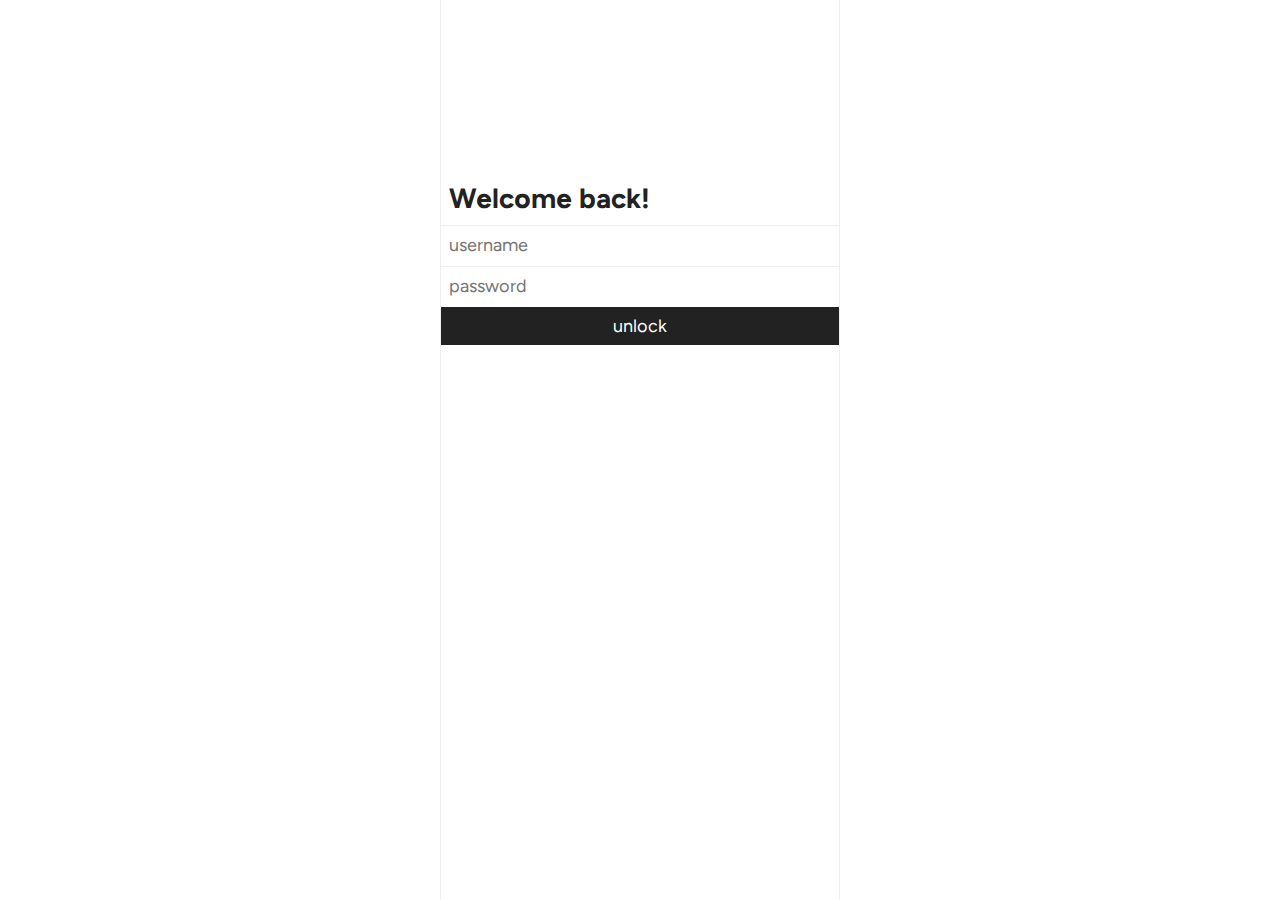
<file: evry/index2.html>
<!DOCTYPE html>
<title>evry</title>
<meta charset="utf-8" />
<meta http-equiv="X-UA-Compatible" content="IE=edge" />
<meta name="viewport" content="width=device-width, initial-scale=1" />
<link rel="manifest" href="/app.webmanifest" />
<link rel="icon" type="image/png" href="/icon.png" />
<link rel="apple-touch-icon" href="/icon.png" />
<!--<link rel="icon" href="data:image/svg+xml,<svg xmlns=%22http://www.w3.org/2000/svg%22 viewBox=%220 0 100 100%22><text y=%22.9em%22 font-size=%2290%22>🎯</text></svg>">-->
<style>
@font-face { font-family: "font"; src: local("Go Mono"), url("font.ttf"); }
:root { --font: "font", sans-serif; --size: 18px; --primary: #EC4899; --gray: #9CA3AF; --foreground: #222222; --background: white; --surface: #f9f9f9; --border: #eeeeee; }
body { font-family: var(--font); font-size: var(--size); line-height: 1.333; margin: 0; color: var(--foreground); background: var(--background); }
* { box-sizing: border-box; }
a { color: var(--primary); text-decoration: none; cursor: pointer; }
a:hover { text-decoration: underline; }
pre, p { margin: 0; }
img { max-width: 100%; }
h1 { font-size: 28px; }
.label { display: block; margin-bottom: 4px; font-size: 16px; }
.input { padding: 8px; min-width: 200px; border: none; background: transparent; color: var(--foreground); line-height: 1.333; font-size: var(--size); font-family: var(--font); outline: 0; border-radius: 0; }
.button { color: var(--background); background: var(--foreground); font-family: var(--font); padding: 8px 12px; border: 0; font-size: var(--size); cursor: pointer; }
.container { max-width: 800px; margin: 0 auto; border: 1px solid var(--border); border-width: 0 1px 0 1px; }
.error { color: red; }
.p-2 { padding: 8px; }
.mb-2 { margin-bottom: 8px; }
.mb-4 { margin-bottom: 16px; }
.ml-2 { margin-left: 8px; }
.mr-2 { margin-right: 8px; }
.block { display: block; }
.flex { display: flex; }
.flex-1 { flex: 1; }
.gap-2 { gap: 8px; }
.items-center { align-items: center; }
.font-bold { font-weight: bold; }
.text-right { text-align: right; }
.w-full { width: 100%; }
.hidden { display: none; }
.truncate { overflow: hidden; text-overflow: ellipsis; white-space: nowrap; }
.border-r, .border-t, .border-b { border: 0 solid var(--border); }
.border-r { border-right-width: 1px; }
.border-t { border-top-width: 1px; }
.border-b { border-bottom-width: 1px; }
.icon { width: 20px; height: 20px; vertical-align:middle; fill: none; stroke: currentColor; stroke-width: 2; stroke-linecap: round; stroke-linejoin: round; }
.result:hover { cursor: pointer; background: var(--surface); }
.markdown { padding: 0 8px; }
.markdown h1 { font-size: 24px; margin: 16px 0 8px; }
.markdown h2 { font-size: 22px; margin: 16px 0 8px; }
.markdown h3 { font-size: 20px; margin: 16px 0 8px; }
.markdown p, .markdown pre { margin: 16px 0; }
.markdown hr { margin: 16px 0; border: none; border-bottom: 1px solid var(--border); }
.markdown ul, .markdown ol { padding-left: 18px; }
.markdown li { margin: 2px 0; }
.markdown blockquote { margin: 0; padding: 1px 16px; border-left: 2px solid black; }
.markdown code { background: var(--surface); }
.markdown pre { background: var(--surface); padding: 8px; overflow-x: auto; font-size: 14px; }
.markdown table { width: 100%; border-collapse: collapse; }
.markdown th { text-align: left; border-bottom: 2px solid var(--border); }
.markdown th, .markdown td { padding: 4px; border-bottom: 1px solid var(--border); }
@media only screen and (max-width: 768px) {
  .hidden-phone { display: none; }
}
@media (prefers-color-scheme: dark) {
  :root { --foreground: white; --background: #111111; --surface: #333333; --border: #444444; }
}
</style>
<div id="root" style="min-height:100vh">
  <form style="padding:20vh 0;margin:0 auto;min-height:100vh;max-width:400px;border-left:1px solid var(--border);border-right:1px solid var(--border)" onsubmit="javascript:onSetup(event)">
    <h1 style="margin:0 0 8px 8px">Welcome back!</h1>
    <input class="input border-t w-full" id="usernameField" placeholder="username" /><br />
    <input class="input border-t w-full" id="passwordField" placeholder="password" type="password" autoFocus /><br/>
    <button class="button w-full" type="submit">unlock</button>
  </div>
</div>
<script>
function newId() {
  const enc = "0123456789ABCDEFGHJKMNPQRSTVWXYZabcdefghkmnpqrstvwxyz";
  let str = "";
  for (let len = 6; len > 0; len--) {
    const rand = Math.floor(Math.random() * enc.length);
    str = enc.charAt(Math.min(rand, enc.length - 1)) + str;
  }
  let now = Date.now();
  for (let len = 10; len > 0; len--) {
    const mod = now % enc.length;
    str = enc.charAt(mod) + str;
    now = (now - mod) / enc.length;
  }
  return str;
}
function idTimestamp(id) {
  const enc = "0123456789ABCDEFGHJKMNPQRSTVWXYZabcdefghkmnpqrstvwxyz";
  let now = 1;
  for (let i = 0; i < 10; i++) {
    now += enc.indexOf(id[10 - 1 - i]) * Math.pow(enc.length, i);
  }
  return now;
}
function formatDatetime(t) {
  const d = new Date(t);
  const pad = v => ('0' + v).slice(-2);
  return `${d.getFullYear()}-${pad(d.getMonth()+1)}-${pad(d.getDate())} ${pad(d.getHours())}:${pad(d.getMinutes())}`;
}
async function rpc(apiKey, checkpoint, datums) {
  const response = await fetch(`/?user=${apiKey}&checkpoint=${checkpoint}`, {
    method: "POST",
    body: datums.length > 0 ? datums.map(d => JSON.stringify(d)).join('\n') + '\n' : '',
  });
  if (response.status === 200) {
    return (await response.text()).split('\n').filter(d => d).map(d => JSON.parse(d));
  } else {
    try {
      throw new Error((await response.json()).error);
    } catch (e) {
      throw new Error("Server error " + response.status);
    }
  }
}
function copy(v) {
  navigator.clipboard.writeText(v);
}
function downloadFile(name, data) {
  let url = URL.createObjectURL(new Blob([data]));
  const a = document.createElement("a");
  a.style.display = "none";
  a.href = url;
  if (name) a.setAttribute("download", name);
  if (typeof a.download === "undefined") {
    a.setAttribute("target", "_blank");
  }
  document.body.appendChild(a);
  a.click();
  document.body.removeChild(a);
  URL.revokeObjectURL(url);
}
function markdown(t, e) {
  var n = {
      "|": "mark",
      "*": "strong",
      _: "em",
    },
    o = /^[\s\S]+?(?=[\\<!\[_*`@\|]|\ {2,}\n|$)/,
    i = /^!\[([^\]]*)\]\(([^\)]+)\)/,
    r = /^\[([^\]]*)\]\(([^\)]+)\)/,
    a = /^([\*_\|])(.+?)\1/,
    s = /^`([^`]+)`/,
    h = /^---/;

  function c(t) {
    var e = document.createElement("a");
    e.href = t;
    return (
      e.protocol +
      "//" +
      e.hostname +
      escape(e.pathname) +
      encodeURI(e.search) +
      encodeURI(e.hash)
    );
  }

  function u(t, e, n) {
    "string" == typeof n &&
      (n = {
        class: n,
      });
    var o = "<" + t;
    if (n) for (var i in n) n[i] && (o += " " + i + '="' + n[i].trim() + '"');
    return (o += ">"), !1 !== e && (o += e + "</" + t + ">"), o;
  }

  function l(t) {
    for (var e, d = ""; t; ) {
      if ((e = h.exec(t))) d += u("hr", "");
      else if ((e = s.exec(t))) d += u("code", e[1]);
      else if ((e = a.exec(t))) d += u(n[e[1]], l(e[2]));
      else if ((e = r.exec(t)))
        d += u("a", l(e[1]), {
          href: c(e[2].trim()),
        });
      else if ((e = i.exec(t))) {
        var f = u("img", !1, {
          src: c(e[2]),
          alt: e[1],
        });
        e[1] && (f += u("figcaption", e[1])), (d += u("figure", f));
      } else (e = o.exec(t)) && (d += e[0]);
      e && (t = t.slice(e[0].length));
    }
    return d;
  }
  return e
    ? l(t)
    : (function t(e) {
        var n = (e + "\n").split("\n"),
          o = [],
          p = [],
          i = "",
          r = "",
          a = "";
        return (
          n.forEach(function (e, n) {
            var s = e.trim();
            return "# " == s.slice(0, 2)
              ? (a += u("h1", s.slice(2)) + "\n")
              : "## " == s.slice(0, 3)
              ? (a += u("h2", s.slice(3)) + "\n")
              : "### " == s.slice(0, 4)
              ? (a += u("h3", s.slice(4)) + "\n")
              : "> " == s.slice(0, 2)
              ? (r += t(s.slice(2)) + "\n")
              : r
              ? ((a += u("blockquote", r)), (r = ""))
              : "```" == s.slice(0, 3)
              ? (i && (a += u("pre", i.trim())), (i = !i))
              : i
              ? (!0 === i && (i = ""), (i += e + "\n"))
              : void ("- " == s.slice(0, 2)
                  ? o.push(s.slice(2))
                  : o[0]
                  ? ((a += (function (t) {
                      var e = t.map(function (t) {
                        return u("li", l(t));
                      });
                      return u("ul", e.join("\n"));
                    })(o)),
                    (o = []))
                  : !s.startsWith("https://") ||
                    s.includes("?") ||
                    s.includes(" ")
                  ? s[0] ? (p.push(u("div", l(s)))) : p[0] && (a += u("p", p.join("\n")), p=[])
                  : (p.push(u(
                      "div",
                      u("a", s, {
                        href: s,
                        target: "ext",
                      })
                    ))));
          }),
          a
        );
      })(t);
}
function intToBinary(input) {
  var result = [];
  while (input > 0) {
    result.push(input & 0xff);
    input >>= 8;
  }
  result.reverse();
  while (result.length % 8 !== 0) {
    result.unshift(0);
  }
  return Uint8Array.from(result);
}
function stringToBinary(input) {
  return new TextEncoder().encode(input);
}
function binaryToString(input) {
  return new TextDecoder().decode(input);
}
function base64ToBinary(input) {
  input = atob(input);
  const out = new Uint8Array(input.length);
  for (let i = 0; i < out.length; i++) {
    out[i] = input.charCodeAt(i);
  }
  return out;
}
function binaryToBase64(input) {
  return btoa(String.fromCharCode.apply(null, new Uint8Array(input)));
}
async function cryptoRandom(length) {
  const buf = new Uint8Array(length);
  await crypto.getRandomValues(buf);
  return binaryToBase64(buf);
}
async function cryptoHash(data) {
  const buf = await crypto.subtle.digest("SHA-256", stringToBinary(data));
  return binaryToBase64(buf);
}
async function cryptoKeyFromPassword(password, salt) {
  const key = await crypto.subtle.deriveKey(
    {
      name: "PBKDF2",
      salt: base64ToBinary(salt),
      iterations: 100000,
      hash: "SHA-256",
    },
    await crypto.subtle.importKey(
      "raw",
      stringToBinary(password),
      { name: "PBKDF2" },
      false,
      ["deriveKey"]
    ),
    { name: "AES-GCM", length: 256 }, true, ["encrypt", "decrypt"]
  );
  return binaryToBase64(await crypto.subtle.exportKey("raw", key));
}
function cryptoKeyFromRaw(rawKey) {
  return crypto.subtle.importKey(
    "raw", base64ToBinary(rawKey),
    { name: "AES-GCM", length: 256 }, true, ["encrypt", "decrypt"]
  );
}
async function cryptoEncrypt(rawKey, value, raw = false) {
  const iv = crypto.getRandomValues(new Uint8Array(96));
  const key = await cryptoKeyFromRaw(rawKey);
  value = raw ? value : stringToBinary(value);
  const encrypted = await crypto.subtle.encrypt({ name: "AES-GCM", iv: iv }, key, value);
  return ["1", binaryToBase64(iv), binaryToBase64(encrypted)].join(".");
}
async function cryptoDecrypt(rawKey, value, raw = false) {
  const parts = value.split(".");
  const iv = base64ToBinary(parts[1]);
  const buf = base64ToBinary(parts[2]);
  const key = await cryptoKeyFromRaw(rawKey);
  const decrypted = await crypto.subtle.decrypt({ name: "AES-GCM", iv: iv }, key, buf);
  return raw ? decrypted : binaryToString(decrypted);
}
function decodeBase32(s) {
  let a = "ABCDEFGHIJKLMNOPQRSTUVWXYZ234567=";
  let x, bits = 0, o = "", len = s.length;
  s = s.toUpperCase();
  for (let i = 0; i < len; i += 1) {
    let v = a.indexOf(s.charAt(i));
    if (v < 0 || v >= 32) continue;
    x = (x << 5) | v;
    bits += 5;
    if (bits < 8) continue;
    o = o + String.fromCharCode((x >> (bits - 8)) & 0xff);
    bits -= 8;
  }
  if (bits > 0) {
    let c = ((x << (8 - bits)) & 0xff) >> (8 - bits);
    if (c !== 0) o = o + String.fromCharCode(c);
  }
  return o;
}
async function generateTotp(secret, digits = 6) {
  function stringToBinary8(str) {
    var buf = new ArrayBuffer(str.length);
    var bufView = new Uint8Array(buf);
    for (var i = 0, strLen = str.length; i < strLen; i++) {
      bufView[i] = str.charCodeAt(i);
    }
    return buf;
  }
  var s = stringToBinary8(decodeBase32(secret));
  var input = intToBinary(Math.floor(Date.now() / 1000 / 30));
  var alg = { name: "HMAC", hash: "SHA-1" };
  var key = await crypto.subtle.importKey("raw", s, alg, true, ["sign"]);
  var val = new Uint8Array(await crypto.subtle.sign(alg, key, input));
  var offset = val[val.length - 1] & 0xf;
  var code =
    ((val[offset] & 0x7f) << 24) |
    ((val[offset + 1] & 0xff) << 16) |
    ((val[offset + 2] & 0xff) << 8) |
    (val[offset + 3] & 0xff);
  var str = (code % 10 ** digits).toString();
  while (str.length < digits) str = "0" + str;
  return str;
}
let dbPromise;
function dbWrap(req) {
  return new Promise((resolve, reject) => {
    req.onerror = () => reject(req.error);
    req.onsuccess = () => resolve(req.result);
  });
}
function dbInit() {
  if (dbPromise) return dbPromise;
  const req = indexedDB.open("everything", 1);
  req.onupgradeneeded = () => {
    req.result.createObjectStore("datums"); // [id, rev, key, val, synced]
    req.result.createObjectStore("blocks"); // [hash, val]
  };
  dbPromise = dbWrap(req);
  return dbPromise;
}
function dbTransact(store, type, callback) {
  return new Promise(async (resolve, reject) => {
    let result;
    let transaction = (await dbInit()).transaction(store, type);
    transaction.oncomplete = async () => resolve(await result);
    transaction.onabort = transaction.onerror = () => reject(transaction.error);
    result = callback(transaction.objectStore(store));
  });
}
async function dbClear() {
  await dbTransact("datums", "readwrite", (store) => store.clear());
  await dbTransact("blocks", "readwrite", (store) => store.clear());
}

let state = {
  username: null,
  masterKey: null,
  datums: [],
  datumsById: {},
  entities: {},
  entitiesRevs: {},
};

async function dbChange(id, changes) {
  console.log("CHANGE", id, changes);
  const rev = newId();
  const datums = [];
  for (let k of Object.keys(changes)) {
    const v = await cryptoEncrypt(state.masterKey, JSON.stringify(changes[k]));
    const d = [id, rev, k, v, false];
    datums.push(d);
    dbIndex([id, rev, k, changes[k], false]);
  }
  
  await dbTransact("datums", "readwrite", (store) => {
    datums.forEach((d) => store.put(d, d[1] + d[0] + d[2]));
  });
}

let dbIndexHandle;
function dbIndex(d) {
  const id = d[1] + d[0] + d[2];
  if (!state.datumsById[id]) {
    state.datums.push(d);
  } else {
    // update "synced" is the only use case for indexing an existing datum
    state.datums.find(d2 => d[0] == d2[0] && d[1] == d2[1] && d[2] == d2[2])[4] = d[4];
  }
  state.datumsById[id] = d;
  if (d[1] > (state.entitiesRevs[d[0]+d[2]] || '')) {
    if (!state.entities[d[0]]) {
      state.entities[d[0]] = {id: d[0]};
    }
    state.entities[d[0]][d[2]] = d[3];
    state.entities[d[0]].rev = d[1];
    state.entitiesRevs[d[0]+d[2]] = d[1];
  }

  if (dbIndexHandle) clearTimeout(dbIndexHandle);
  dbIndexHandle = setTimeout(() => {
    dbIndexHandle = null;
    redraw();
  }, 500);
}

let hooks;
let index = 0;
let forceUpdate;
function h(e, p = {}, ...c) {
  return { e, p, c: c.length === 1 && Array.isArray(c[0]) ? c[0] : c };
}
function changed(a, b) {
  return !a || b.some((arg, i) => arg !== a[i]);
}
function getHook(value) {
  let hook = hooks[index++];
  if (!hook) {
    hook = { value };
    hooks.push(hook);
  }
  return hook;
}
function useReducer(reducer, initialState) {
  const hook = getHook(initialState);
  const update = forceUpdate;
  const dispatch = (action) => {
    hook.value = reducer(hook.value, action);
    setTimeout(() => update(), 1);
  };
  return [hook.value, dispatch];
}
function useState(initialState) {
  return useReducer((_, v) => v, initialState);
}
function useEffect(cb, args = []) {
  const hook = getHook();
  if (changed(hook.value, args)) {
    hook.value = args;
    hook.cb = cb;
  }
}
function render(vlist, dom, ns) {
  vlist = [].concat(vlist).filter((x) => x);
  let ids = {};
  let hs = dom.h || {};
  dom.h = {};
  vlist.forEach((v, i) => {
    forceUpdate = () => render(vlist, dom);
    const id = newId();
    while (v && typeof v.e === "function") {
      const k =
        (v.p && v.p.key) || "" + v.e + (ids[v.e] = (ids[v.e] || 1) + 1);
      hooks = hs[k] || [];
      index = 0;
      v.p.children = v.c;
      v = v.e(v.p, forceUpdate);
      dom.h[k] = hooks;
    }
    if (!v) return;
    const nsURI = ns || (v.p && v.p.xmlns);
    const createNode = () =>
      v.e
        ? nsURI
          ? document.createElementNS(nsURI, v.e)
          : document.createElement(v.e)
        : document.createTextNode(v);
    let node = dom.childNodes[i];
    if (!node || (v.e ? node.e !== v.e : node.data !== v)) {
      node = dom.insertBefore(createNode(), node);
    }
    if (v.e) {
      node.e = v.e;
      for (const propName in node.p || {}) {
        const targetName = propName === "k" ? "className" : propName;
        if (
          targetName != "children" &&
          targetName != "key" &&
          !(propName in v.p)
        ) {
          node[targetName] = null;
        }
      }
      for (const propName in v.p) {
        const targetName = propName === "k" ? "className" : propName;
        let expectedValue = v.p[propName];
        if (v.e === "img" && propName === "src") {
          expectedValue = new URL(v.p[propName], window.location.href).href;
        }
        if (node[targetName] !== expectedValue) {
          if (nsURI) {
            node.setAttribute(targetName, v.p[propName]);
          } else if (targetName.startsWith("data-")) {
            node.dataset[targetName.slice(5)] = v.p[propName];
          } else {
            node[targetName] = v.p[propName];
          }
        }
      }
      if (!v.p.innerHTML) render(v.c, node, nsURI);
      node.p = v.p;
    } else {
      node.data = v;
    }
  });
  Object.values(dom.h).map((componentHooks) =>
    componentHooks.map((h) => {
      if (h.cb) {
        h.cleanup && h.cleanup();
        h.cleanup = h.cb();
        h.cb = 0;
      }
    })
  );
  Object.keys(hs)
    .filter((k) => !dom.h[k])
    .map((k) => hs[k].map((h) => h.cleanup && h.cleanup()));
  for (let child; (child = dom.childNodes[vlist.length]); ) {
    render([], dom.removeChild(child));
  }
}

function redraw() {
  try {
    render(h(App), document.getElementById("root"));
  } catch (e) {
    console.error("ERROR", e);
    root.innerHTML = `<div class="error" style="padding:20vh 0;text-align:center"></div>`;
    root.querySelector("div").innerText = e.message;
  }
}

let currencyRates = {};
let fetchingCurrencyRates = false;

function currencyRate(n, a, b) {
  if (Object.keys(currencyRates).length == 0 &&!fetchingCurrencyRates) {
    fetchingCurrencyRates = true;
    (async () => {
      const res = await fetch("https://open.er-api.com/v6/latest/USD");
      if (!res.ok) return;
      currencyRates = (await res.json()).rates;
      redraw();
    })();
  }
  return n / (currencyRates[a] || 1) * (currencyRates[b] || 0);
}

const RESERVED = ["id", "rev", "title", "content", "deleted"];

function App() {
  function parseHash() {
    const hash = decodeURIComponent(window.location.hash.slice(1));
    let [id, ...search] = hash.split(":");
    if (!id || id.length != 16) id = "";
    return [id, search.join(":")];
  }
  const [initialId, initialSearch] = parseHash();
  const [id, setId] = useState(initialId);
  const [search, setSearch] = useState(initialSearch);
  const [searchFocused, setSearchFocused] = useState(false);
  const [title, setTitle] = useState("");
  const [content, setContent] = useState("");
  const [attributeInputs, setAttributeInputs] = useState({});
  const [newAttribute, setNewAttribute] = useState("");
  const [newValue, setNewValue] = useState("");
  const [isEditing, setIsEditing] = useState(false);
  const [selection, setSelection] = useState({ start: 0, end: 0 });
  const entity = id ? state.entities[id] : null;

  let results = Object.values(state.entities).filter(e => !e.deleted);
  const searchKeywords = [];
  const searchFields = [{name: "title", kind: "text"}];
  for (let s of search.split(" ")) {
    s = s.trim();
    if (!s) continue;
    if (s[0] == ":") {
      const [name, kind] = s.slice(1).split(":");
      searchFields.push({ name, kind: kind || "text" });
      continue;
    }
    if (s.includes(":")) {
      const [attribute, value] = s.split(":");
      results = results.filter(e => e[attribute] == value);
      continue;
    }
    searchKeywords.push(s);
  }
  results = results.filter(e => searchKeywords.every(k => ((e.title||"")+(e.content||"")).toLowerCase().includes(k.toLowerCase())));
  
  results.sort((a, b) => {
    if (search) {
      const ai = a.title.toLowerCase().indexOf(search.toLowerCase());
      const bi = b.title.toLowerCase().indexOf(search.toLowerCase());
      if (ai >= 0 && bi < 0) return -1;
      if (bi >= 0 && ai < 0) return 1;
      if (ai == bi) return a.title.toLowerCase() > b.title.toLowerCase() ? 1 : -1;
      return ai - bi;
    }
    return a.rev > b.rev ? -1 : 1;
  });

  let attributes = [];
  if (entity) {
    attributes = Object.keys(entity);
    attributes = attributes.filter(k => entity[k] != null);
    attributes = attributes.filter(k => !RESERVED.includes(k));
    attributes = attributes.filter(k => !k.startsWith("file|"));
    attributes.sort();
  }

  let entityFiles = [];
  if (entity) {
    entityFiles = Object.keys(entity).filter(k => k.startsWith("file|")).map(k => ({
      id: k,
      name: entity[k][0],
      type: entity[k][1],
      size: entity[k][2],
      blobIds: entity[k][3],
    }));
  }

  useEffect(() => {
    window.addEventListener("hashchange", () => {
      const [newId, newSearch] = parseHash();
      setId(newId);
      setSearch(newSearch);
    });
    if (id) return;
    document.getElementById("search").focus();
  }, []);

  useEffect(() => {
    if (window.hashChangeDebounce) clearTimeout(window.hashChangeDebounce);
    window.hashChangeDebounce = setTimeout(() => {
        window.location.hash = id + (search ? ":"+search : "");
    }, 500);
  }, [id, search]);

  useEffect(() => {
    if (!id || !entity) {
      setTitle("");
      setContent("");
      setAttributeInputs({});
      return;
    }
    setIsEditing(false);
    setTitle(entity.title || "");
    setContent(entity.content || "");
        console.log(entity);
    setAttributeInputs(Object.keys(entity).reduce((t, a) => {
      if (RESERVED.includes(a)) return t;
      if (a.startsWith("file|")) return t;
      t["a"+a] = a;
      t["v"+a] = entity[a];
      return t;
    }, {}));
  }, [id]);

  function onSearch(search) {
    setSearch(search);
  }

  async function onSearchKeyDown(e) {
    if (e.keyCode == 13) {
      document.getElementById("search").blur();
      if (results.length > 0) {
        setId(results[0].id);
      } else {
        const id = newId();
        await dbChange(id, {title: search});
        setId(id);
        setTimeout(() => setIsEditing(true), 50);
        setTimeout(() => document.querySelector("textarea[placeholder='content']").focus(), 100);
      }
    }
  }

  function onNew() {
    setId(newId());
    setIsEditing(true);
  }

  function onHome() {
    setId("");
    setSearch("");
  }

  function onChange(attribute, value) {
    dbChange(id, {[attribute]: value});
  }

  async function onNewAttribute() {
    if (!newAttribute) return;
    if (RESERVED.includes(newAttribute)) return;
    await dbChange(id, {[newAttribute]: newValue});
    setAttributeInputs({
      ...attributeInputs,
      ["a"+newAttribute]: newAttribute,
      ["v"+newAttribute]: newValue,
    });
    setNewAttribute("");
    setNewValue("");
  }

  async function onUpdateAttribute(oldAttribute, newAttribute) {
    if (RESERVED.includes(newAttribute)) return;
    if (newAttribute == "") {
      setAttributeInputs({
        ...attributeInputs,
        ["a"+oldAttribute]: "",
        ["v"+oldAttribute]: "",
      });
      dbChange(id, {[oldAttribute]: null});
      return;
    }
    if (oldAttribute != newAttribute) {
      setAttributeInputs({
        ...attributeInputs,
        ["a"+oldAttribute]: "",
        ["v"+oldAttribute]: "",
        ["a"+newAttribute]: newAttribute,
        ["v"+newAttribute]: entity[oldAttribute],
      });
      await dbChange(id, {
        [oldAttribute]: null,
        [newAttribute]: entity[oldAttribute],
      });
      return;
    }
  }

  async function onUpdateValue(attribute, value) {
    await dbChange(id, {[attribute]: value});
  }

  function onUpload() {
    const i = document.createElement("input");
    i.style.display = "none";
    i.type = "file";
    i.multiple = true;
    i.onchange = async (e) => {
      const files = [].slice.call(e.target.files);
      for (const i in files) {
        const file = files[i];
        if (file.size > 100_000_000) {
          alert(file.name + " is larger than 100mb");
          continue;
        }
        const data = await file.arrayBuffer();
        const blobIds = [];
        const blobEnc = [];
        for (let i = 0; i < data.length; i += 1_000_000) {
          const blobData = new Uint8Array(data, i, Math.min(data.length, i+1_000_000));
          const blobDataEncrypted = await cryptoEncrypt(state.masterKey, blobData, true);
          const blobId = await cryptoHash(blobDataEncrypted);
          blobIds.push(blobId);
          blobEnc.push(encryptedBlob);
        }
        await dbTransact("blocks", "readwrite", (store) => {
          blobIds.forEach((id, i) => store.put(blobEnc[i], id));
        });
          
        localStorage.blobsToSync = JSON.stringify(JSON.parse(localStorage.blobsToSync || "[]").concat(blobIds));
        dbChange(id, {["file|"+newId()]: [file.name, file.type, file.size, blobIds]});
      }
      document.body.removeChild(i);
      redraw();
    };
    document.body.appendChild(i);
    i.click();
  }

  function onDelete() {
    if (!confirm("are you sure?")) return;
    dbChange(id, {deleted: Date.now()});
    setId("");
  }

  function onEditSave() {
    if (isEditing) {
      setIsEditing(false);
    } else {
      setIsEditing(true);
    }
  }

  function onDownloadFile(f) {
  }

  function onDeleteFile(f) {
    if (!confirm("certain you want to delete this file?")) return;
    dbChange(id, {[f.id]: null});
  }

  function renderContent() {
    const kind = entity.kind || "markdown";

    if (kind == "raw") {
      return h("pre", {k: "p-2"}, content);
    } else if (kind == "secret") {
      return h("div", {k: "p-2"}, [
        h("label", {k:"label font-bold"}, [
          h("span", {k: "mr-2"}, "username"),
          h("a", {onclick: () => copy(entity.user || "")}, "copy"),
        ]),
        h("div", {k: "mb-4"}, entity.user || "-"),
        h("label", {k:"label font-bold"}, [
          h("span", {k: "mr-2"}, "password"),
          h("a", {onclick: () => copy(entity.pass || "")}, "copy"),
        ]),
        h("div", {k: "mb-4"}, entity.pass || "-"),
        h("label", {k:"label font-bold"}, ["otp"]),
        h(Otp, {secret: entity.otp}),
        h("div", {k: "mb-4"}, null),
        h("label", {k:"label font-bold"}, ["notes"]),
        h("pre", {k: "mb-4"}, entity.content || "-"),
      ]);
    } else {
      return h("div", {k: "markdown border-b", innerHTML: markdown(content)});
    }
  }

  function renderEntity() {
    const kind = entity?.kind;
    return h("div", {k: "flex", style:"flex-direction:column;"}, [
      h("div", {k:"flex items-center border-b"}, [
        h("input", {
          k: "input flex-1",
          style: "font-size:22px;",
          placeholder: "name",
          value: title,
          readOnly: !isEditing,
          oninput: e => setTitle(e.target.value),
          onchange: e => onChange("title", e.target.value),
        }),
        h("a", {k:"p-2", onclick: onEditSave}, isEditing ? "save":"edit"),
      ]),
      ...(kind == "secret" && !isEditing ? [] : attributes).map((a, i) => {
        return h("div", {k:"flex border-b", key: a}, [
          h("input", {
            k: "input flex-1 border-r",
            placeholder: "attribute",
            readOnly: !isEditing,
            value: attributeInputs["a"+a]||"",
            oninput: e => setAttributeInputs({...attributeInputs, ["a"+a]: e.target.value}),
            onchange: e => onUpdateAttribute(a, e.target.value),
          }),
          h("input", {
            k: "input flex-1",
            placeholder: "value",
            readOnly: !isEditing,
            value: attributeInputs["v"+a]||"",
            oninput: e => setAttributeInputs({...attributeInputs, ["v"+a]: e.target.value}),
            onchange: e => onUpdateValue(a, e.target.value),
          }),
        ]);
      }),
      isEditing ? h("div", {k:"flex border-b"}, [
        h("input", {
          k: "input flex-1 border-r",
          placeholder: "new attribute",
          value: newAttribute,
          oninput: e => setNewAttribute(e.target.value),
          onchange: onNewAttribute,
        }),
        h("input", {
          k: "input flex-1",
          placeholder: "new value",
          value: newValue,
          oninput: e => setNewValue(e.target.value),
        }),
      ]) : null,
      isEditing ? h("textarea", {
        k: "input border-b",
        style: "min-height:calc(100vh - "+(((attributes.length+1)*37)+129)+"px);resize:none;",
        placeholder: "content",
        spellcheck: "false",
        value: content,
        oninput: e => setContent(e.target.value),
        onchange: e => onChange("content", e.target.value),
        onselect: e => {
          setSelection({
            start: e.target.selectionStart,
            end: e.target.selectionEnd
          });
        },
      }) : renderContent(),
      entityFiles.length > 0 ? h("div", {k: "border-b", style: "padding:8px 8px 0"}, entityFiles.map(f => {
        return h("div", {k:"flex mb-2"}, [
          h("a", {onclick: onDownloadFile(f)}, f.name),
          h("div", {k:"flex-1"}),
          (f.size / 1e6).toFixed(2)+"M",
            h("a", {k:"ml-2", onclick: () => onDeleteFile(f)}, "X"),
        ]);
      })) : null,
      entity ? h("div", { k: "flex border-b", style: "padding:4px 8px;font-size:14px;" }, [
        h("div", {}, formatDatetime(idTimestamp(entity.id))),
        h("div", {k: "flex-1"}),
        h("a", {style: "color:var(--foreground)", onclick: onUpload}, "upload"),
        h("div", {k: "flex-1"}),
        h("div", {}, formatDatetime(idTimestamp(entity.rev))),
      ]) : null,
      h("div", { k: "flex border-b", style: "padding:4px 8px;font-size:14px;" }, [
        h("div", {}, localStorage.checkpoint || "0"),
        h("div", {k: "flex-1"}),
        h("a", {style: "color:var(--foreground)", onclick: onDelete}, "delete"),
        h("div", {k: "flex-1"}),
        h("div", {}, localStorage.username || ""),
      ])
    ])
  }

  function renderSearch() {
    let favouritesEls = [];

    function pushToolValue(v) {
      favouritesEls.push(
        h("div", {k: "result p-2 border-b", onmousedown: () => navigator.clipboard.writeText(v)}, h("i", {}, new Intl.NumberFormat().format(v)))
      );
    }
    if (search.endsWith("kg/lbs")) {
      pushToolValue(parseFloat(search)*2.20462262);
    } else if (search.endsWith("lbs/kg")) {
      pushToolValue(parseFloat(search)/2.20462262);
    } else if (search.endsWith("ft/m")) {
      pushToolValue(parseFloat(search)*0.3048);
    } else if (search.endsWith("m/ft")) {
      pushToolValue(parseFloat(search)/0.3048);
    } else if (search.endsWith("sqft/sqm")) {
      pushToolValue(parseFloat(search)*0.0929);
    } else if (search.endsWith("sqm/sqft")) {
      pushToolValue(parseFloat(search)/0.0929);
    } else if (search.endsWith("in/cm")) {
      pushToolValue(parseFloat(search)*2.54);
    } else if (search.endsWith("cm/in")) {
      pushToolValue(parseFloat(search)/2.54);
    } else if (search.endsWith("m/km")) {
      pushToolValue(parseFloat(search)*1.609344);
    } else if (search.endsWith("km/m")) {
      pushToolValue(parseFloat(search)/1.609344);
    } else if (search.match(/^[0-9\.]+\s*[a-z]{3}\/[a-z]{3}$/i)) {
      const n = parseFloat(search);
      const a = search.slice(-7, -4).toUpperCase();
      const b = search.slice(-3).toUpperCase();
      pushToolValue(currencyRate(n, a, b).toString());
    } if (search.match(/^=[0-9\.*\/+-^]+$/)) {
      let v = "?";
      try {
        v = eval(search.slice(1)).toString();
      } catch (e) {
        v = "err: " + e.message.slice(0, 24);
      }
      pushToolValue(v);
    }

    if (!search) {
      const favouritesEntity = results.find(e => e.title.toLowerCase() == "favourites");
      if (favouritesEntity) {
        const favourites = (favouritesEntity.content || "").split("\n");
        favouritesEls = favourites.map(f => {
          const [name, ...value] = f.split(":");
          const onClick = () => {
            if (value[0].length == 16 && value[0].startsWith("001")) {
              setId(value[0]);
            } else {
              setId("");
              setSearch(value.join(":"));
            }
          };
          return h("div", {k: "result p-2 border-b", onmousedown: onClick}, name.trim());
        });
      }
    }

    return h("div", {}, favouritesEls.concat(results.map(e => h("div", {
      k: "result p-2 border-b",
      key: e.id,
      style: "display: grid;gap:4px;grid-template-columns: repeat("+searchFields.length+", 1fr);",
      onmousedown: () => setId(e.id),
    }, searchFields.map(f => h(
        "div",
        {
          k: "truncate",
          ...(f.name == "title" ? {style: "font-size:18px;font-weight:bold;"} : {}),
          ...(f.kind == "number" ? {style: "text-align: right;font-family: monospace"} : {})
        },
        f.kind == "link"
          ? h("a", {
            href: e[f.name],
            target: "_blank",
            onmousedown: e => e.stopPropagation()
          }, e[f.name]||"-")
          : f.kind == "otp"
          ? h(Otp, {secret: e[f.name]})
          : f.kind == "password"
          ? h(Password, {secret: e[f.name]})
          : f.name == "created"
          ? formatDatetime(idTimestamp(e.id))
          : f.name == "updated"
          ? formatDatetime(idTimestamp(e.rev))
          : (e[f.name] || "-")
    ))))))
  }

  return h("div", {k: "container"}, [
    h("div", {k: "flex border-b"}, [
      h("button", {k: "button", onclick: onHome, innerHTML: `<svg viewBox="0 0 24 24" class="icon"><path d="M3 9l9-7 9 7v11a2 2 0 0 1-2 2H5a2 2 0 0 1-2-2z"></path><polyline points="9 22 9 12 15 12 15 22"></polyline></svg>`}),
      h("input", {
        id: "search",
        k: "input flex-1",
        placeholder: "search...",
        value: search,
        oninput: e => onSearch(e.target.value),
        onkeydown: onSearchKeyDown,
        onfocus: () => setSearchFocused(true),
        onblur: () => setSearchFocused(false)
      }),
      h("button", {k: "button", onclick: onNew, innerHTML: `<svg viewBox="0 0 24 24" class="icon"><circle cx="12" cy="12" r="10"></circle><line x1="12" y1="8" x2="12" y2="16"></line><line x1="8" y1="12" x2="16" y2="12"></line></svg>`}),
    ]),
    id && !searchFocused ? renderEntity() : renderSearch()
  ]);
}

function Password({ secret }) {
  const [value, setValue] = useState("pass");
  function onCopy(e) {
    e.stopPropagation();
    e.preventDefault();
    setValue(secret);
    navigator.clipboard.writeText(secret);
  }
  if (!secret) return h("span", {}, "-");
  return h("a", {onmousedown: onCopy}, value);
}

function Otp({ secret }) {
  const [otp, setOtp] = useState("generate");
  async function onGenerate(e) {
    e.stopPropagation();
    e.preventDefault();
    const v = await generateTotp(secret);
    setOtp(v);
    navigator.clipboard.writeText(v);
  }
  if (!secret) return h("span", {}, "-");
  return h("a", {onmousedown: onGenerate}, otp);
}

async function onSetup(e) {
  try {
    if (e) e.preventDefault();
    let username = localStorage.username;
    if (!username) username = usernameField.value;
    if (!username) return alert("missing username");
    let password;
    if (!password) password = passwordField.value;
    if (!password) return alert("missing password");
    const usernameHash = await cryptoHash(username);
    const apiSalt = await cryptoHash("api" + usernameHash);
    const passwordSalt = await cryptoHash("password" + usernameHash);
    const apiKey = await cryptoKeyFromPassword(password, apiSalt);
    const passwordKey = await cryptoKeyFromPassword(password, passwordSalt);
    let masterKey = passwordKey;
    localStorage.username = username;
    state.apiKey = apiKey;
    state.username = username;
    state.masterKey = masterKey;
    const datums = await dbTransact("datums", "readonly", (store) => dbWrap(store.getAll()));
    datums.sort((a, b) => a[1] > b[1]);
    for (let d of datums) {
      d[3] = JSON.parse(await cryptoDecrypt(masterKey, d[3]));
      if (window.location.hash === "#localdevforcesync") {
        d[4] = false;
        localStorage.checkpoint = '0';
      }
      dbIndex(d);
    }

    // start sync
    const sync = async () => {
      try {
        const checkpoint = parseInt(localStorage.checkpoint ||'0');
        const setDatums = state.datums.filter(d => !d[4]).map(d => d.slice(0, 4));
        for (let d of setDatums) {
          d[3] = await cryptoEncrypt(state.masterKey, JSON.stringify(d[3]));
        }
        const newDatums = await rpc(state.apiKey, checkpoint, setDatums);
        const newDatumsStore = [];
        for (let d of newDatums) {
          try {
            // try decrypting to check if valid / from us
            const value = JSON.parse(await cryptoDecrypt(state.masterKey, d[3]));
            newDatumsStore.push([...d, true]);
            dbIndex([d[0], d[1], d[2], value, true]);
          } catch (e) {
            console.log("sync garbage", d, e);
          }
        }
        await dbTransact("datums", "readwrite", (store) => {
          newDatumsStore.forEach(d => store.put(d, d[1] + d[0] + d[2]));
        });
        localStorage.checkpoint = checkpoint + newDatums.length;
        console.log("synced", "checkpoint", checkpoint, "sets", setDatums.length, "gets", newDatums.length);
      } catch(e) {
        console.error("Sync error", e);
      }
    }
    sync();
    setInterval(sync, 15000);

    redraw();
  } catch (e) {
    console.error("Error", e);
    alert("error decrypting");
  }
}

(async () => {
  document.addEventListener("keydown", e => {
    const pressedMac = e.ctrlKey && e.key == "m";
    const pressedLinux = e.metaKey && e.key == "m";
    if (pressedMac || pressedLinux) {
      document.getElementById("search").focus();
      document.getElementById("search").select();
    }
  });

  if ("serviceWorker" in navigator && window.location.hostname !== "localhost") {
    navigator.serviceWorker.register("/sw.js", { scope: "/" });
  }

  if (localStorage.username) {
    usernameField.style.display = 'none';
  }

  if (window.location.hash === "#signout") {
    localStorage.checkpoint = "";
    localStorage.username = "";
    localStorage.masterKeyEncrypted = "";
    await dbClear();
    window.location.hash = "";
    window.location.reload();
    return;
  }
})();
</script>
</file>
